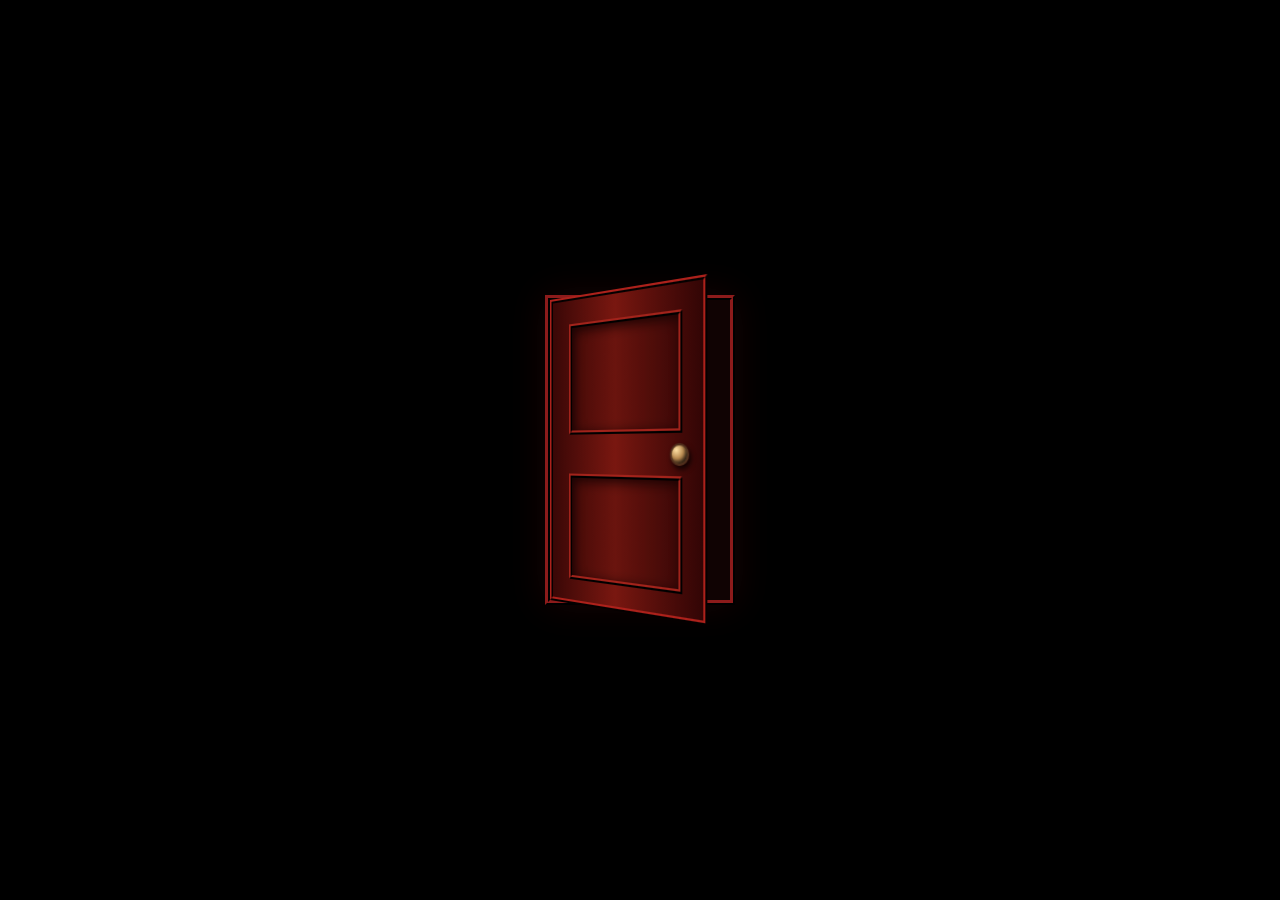
<file: index.html>
<!DOCTYPE html>
<html lang="en">
    <head>
        <meta charset="UTF-8">
        <meta name="viewport" content="width=device-width, initial-scale=1"> 
        <title>The Door</title>
        <link rel="stylesheet" href="style.css">
        <script src="game.js" defer></script>
        <script src="index.js" defer></script>
    </head>
    <body class="start-page">
    <a href="hallway.html" class="door-link">
        <div class="door-frame">
            <div class="door">
                <div class="panel top"></div>
                <div class="panel bottom"></div>
                <div class="knob"></div>
            </div>
        </div>
    </a>
        
    <audio id="door-creak" preload="auto">
        <source src="Assets/door-creak.mp3" type="audio/mpeg">
    </audio>

    </body>
</html>
</file>
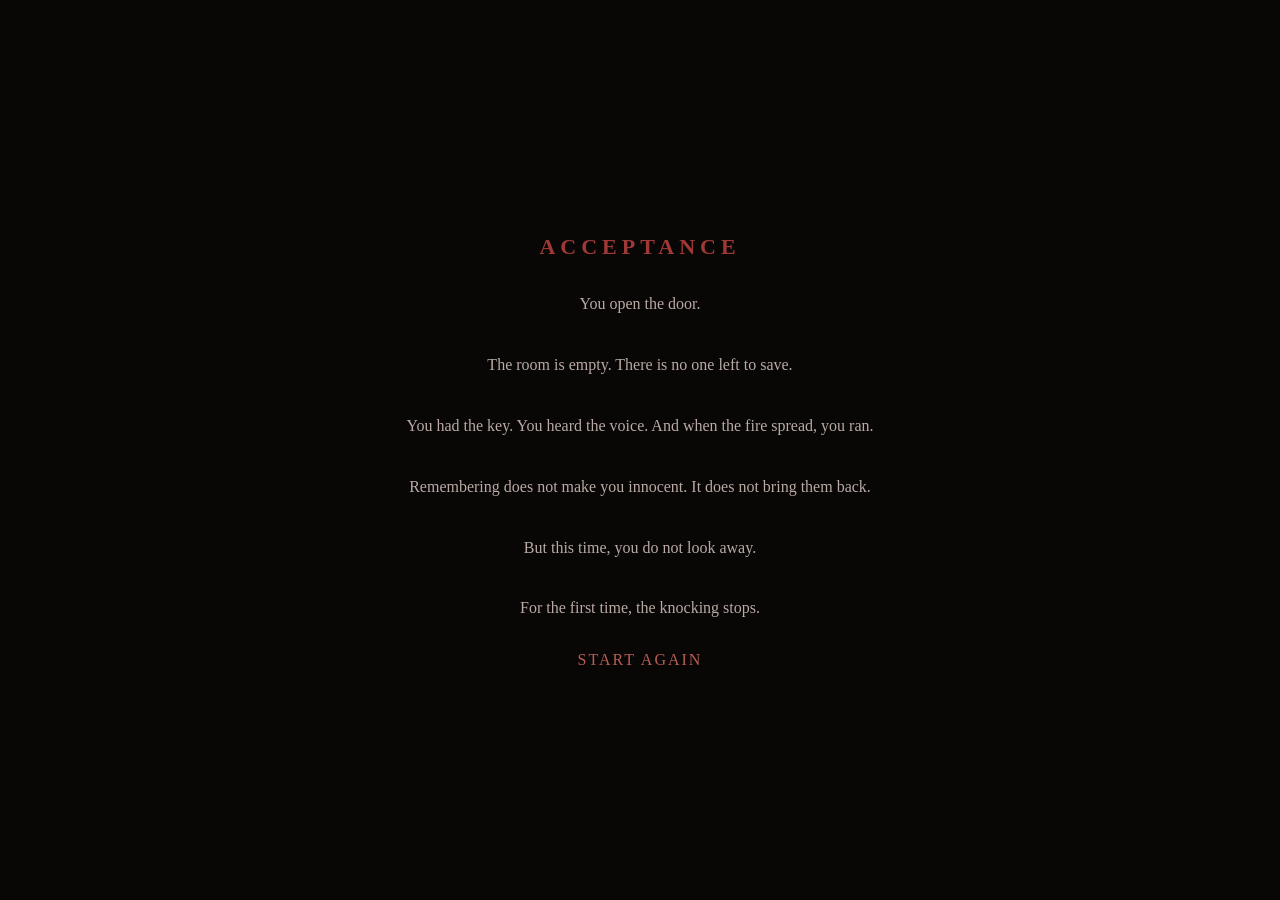
<file: ending-a.html>
<!DOCTYPE html>
<html lang="en">
<head>
    <meta charset="UTF-8">
    <title>Acceptance</title>
    <link rel="stylesheet" href="style.css">
</head>

<body class="game-page">

    <h1>ACCEPTANCE</h1>

    <p>
        You open the door.
    </p>

    <p>
        The room is empty.
        There is no one left to save.
    </p>

    <p>
        You had the key.
        You heard the voice.
        And when the fire spread, you ran.
    </p>

    <p>
        Remembering does not make you innocent.
        It does not bring them back.
    </p>

    <p>
        But this time, you do not look away.
    </p>

    <p>
        For the first time, the knocking stops.
    </p>

    <a href="index.html" class="game-link">
        START AGAIN
    </a>

</body>
</html>
</file>
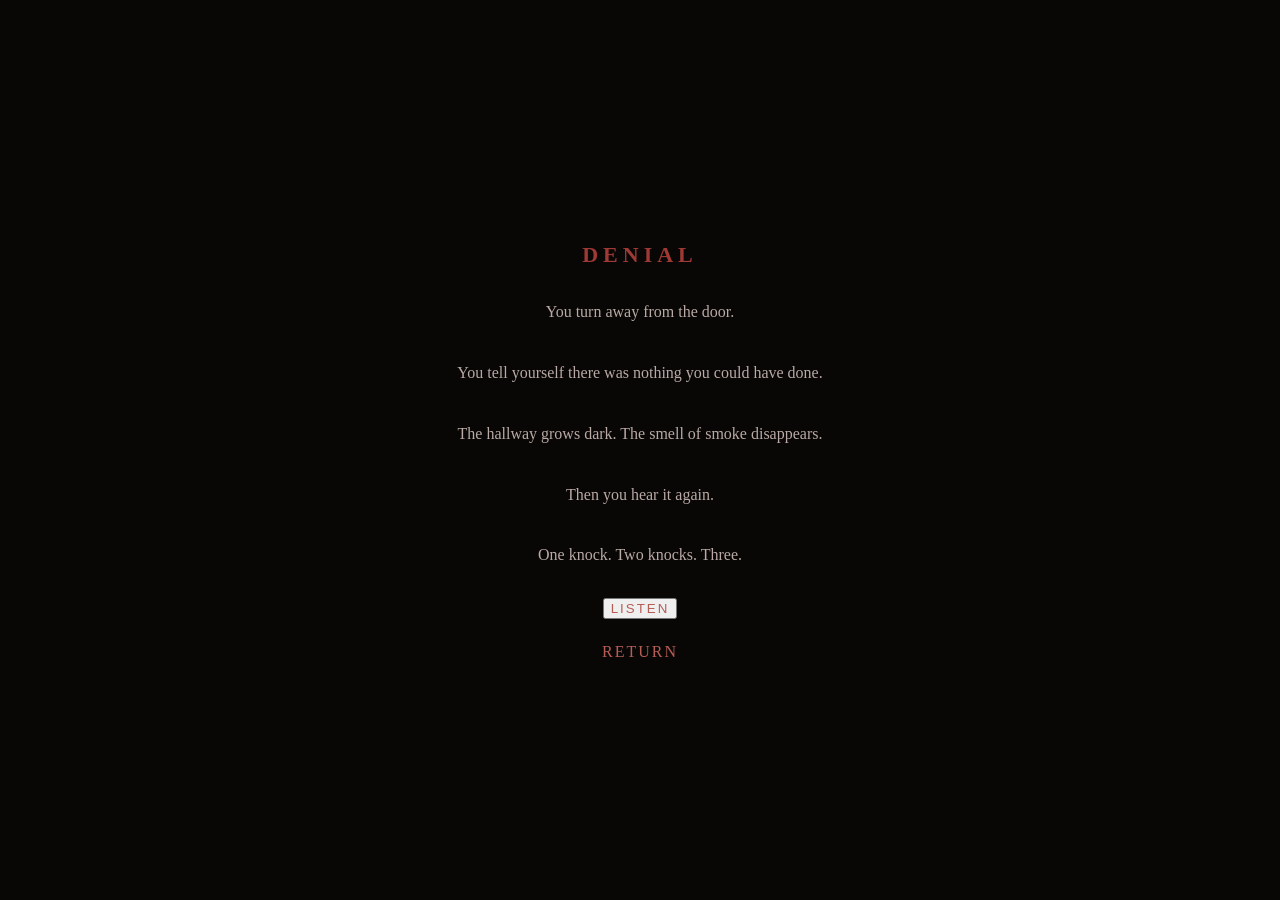
<file: ending-b.html>
<!DOCTYPE html>
<html lang="en">
<head>
    <meta charset="UTF-8">
    <title>Denial</title>
    <link rel="stylesheet" href="style.css">
    <script src="game.js" defer></script>
</head>

<body class="game-page">

    <h1>DENIAL</h1>

    <p>
        You turn away from the door.
    </p>

    <p>
        You tell yourself there was nothing
        you could have done.
    </p>

    <p>
        The hallway grows dark.
        The smell of smoke disappears.
    </p>

    <p>
        Then you hear it again.
    </p>

    <p>
        One knock.
        Two knocks.
        Three.
    </p>
    
    <audio id="door-knock" preload="auto">
        <source src="Assets/door-knock.mp3" type="audio/mpeg">
    </audio>

    <p id="ending-reveal" class="hidden">
        You are standing before the same red door.
    </p>

    <button type="button" id="hear-knocks" class="game-link">
        LISTEN
    </button>

    <a href="index.html" class="game-link">
        RETURN
    </a>

</body>
</html>
</file>
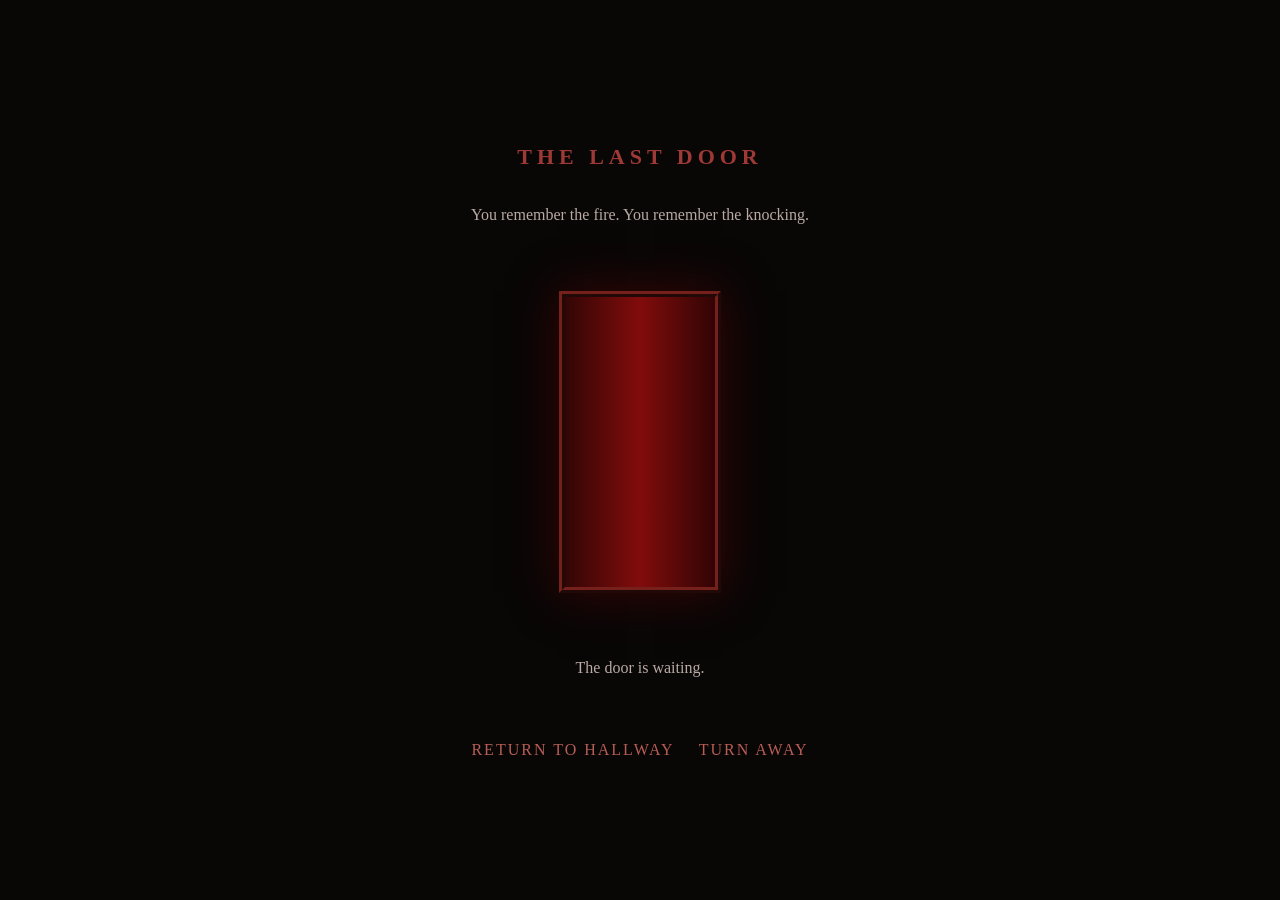
<file: last-door.html>
<!DOCTYPE html>
<html lang="en">
<head>
    <meta charset="UTF-8">
    <title>The Last Door</title>
    <link rel="stylesheet" href="style.css">
    <script src="game.js" defer></script>
</head>

<body class="game-page">

    <h1>THE LAST DOOR</h1>

    <p>
        You remember the fire.
        You remember the knocking.
    </p>

    <div class="game-object final-door" id="final-door"></div>

    <p id="door-message">
        The door is waiting.
    </p>


<div class="game-nav">

    <a href="hallway.html" class="game-link">
        RETURN TO HALLWAY
    </a>

    <a href="ending-b.html" class="game-link">
        TURN AWAY
    </a>

</div>

</body>
</html>
</file>
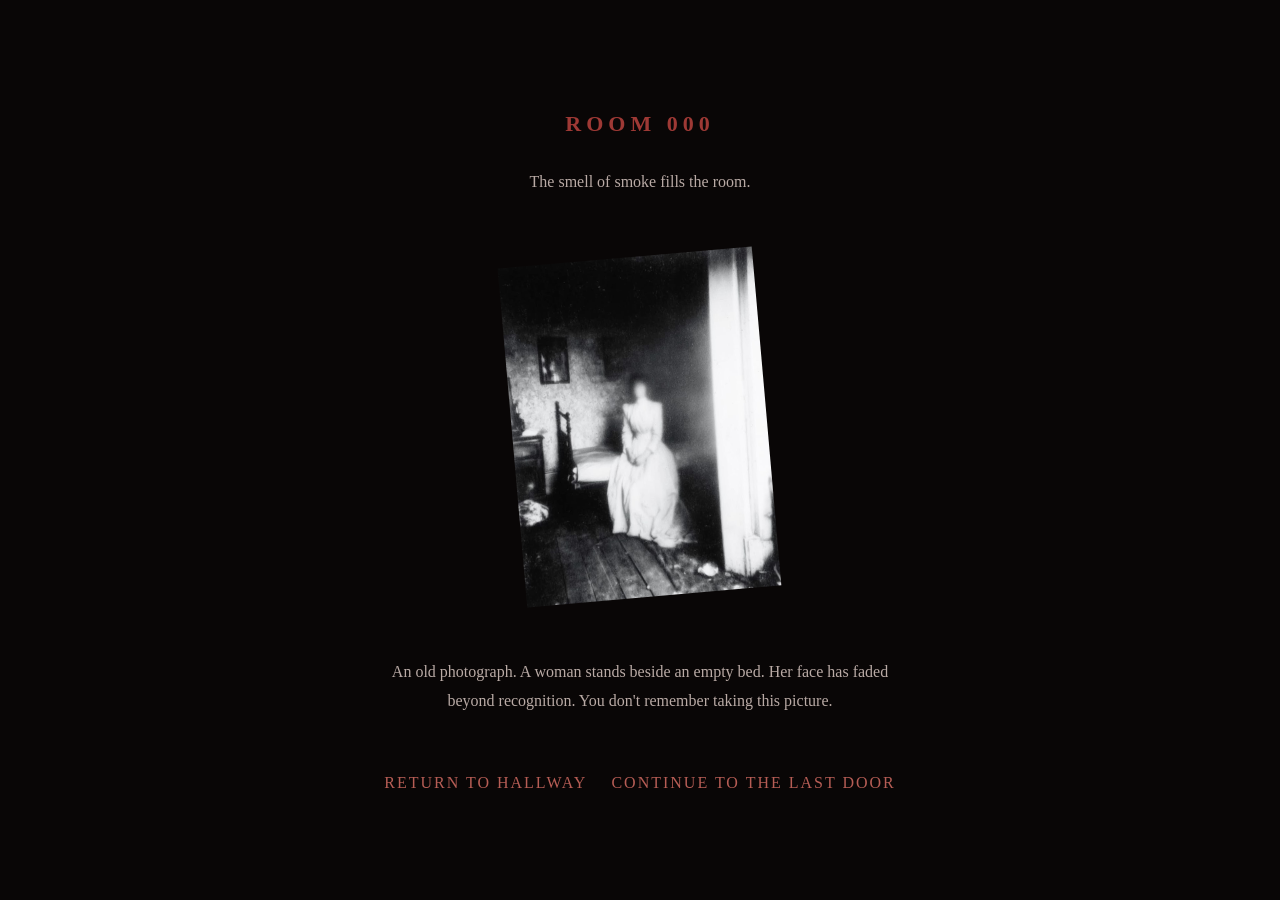
<file: memory.html>
<!DOCTYPE html>
<html lang="en">
<head>
    <meta charset="UTF-8">
    <title>Room 000</title>
    <link rel="stylesheet" href="style.css">
    <script src="game.js" defer></script>
</head>
<body class="game-page">

    <h1>ROOM 000</h1>
    <p>The smell of smoke fills the room.</p>

    <div class="game-object photo" id="photograph">
        <img src="Assets/photograph.jpg" alt="A faded photograph of a woman">
    </div>

    <p id="memory-intro">
        An old photograph. A woman stands beside an empty bed. Her face has faded beyond recognition.
        You don't remember taking this picture.
    </p>

    <p id="memory-message" class="hidden"></p>

    <div class="game-nav">
        <a href="hallway.html" class="game-link">
            RETURN TO HALLWAY
        </a>

        <a href="last-door.html" class="game-link">
            CONTINUE TO THE LAST DOOR
        </a>
    </div>

</body>
</html>
</file>
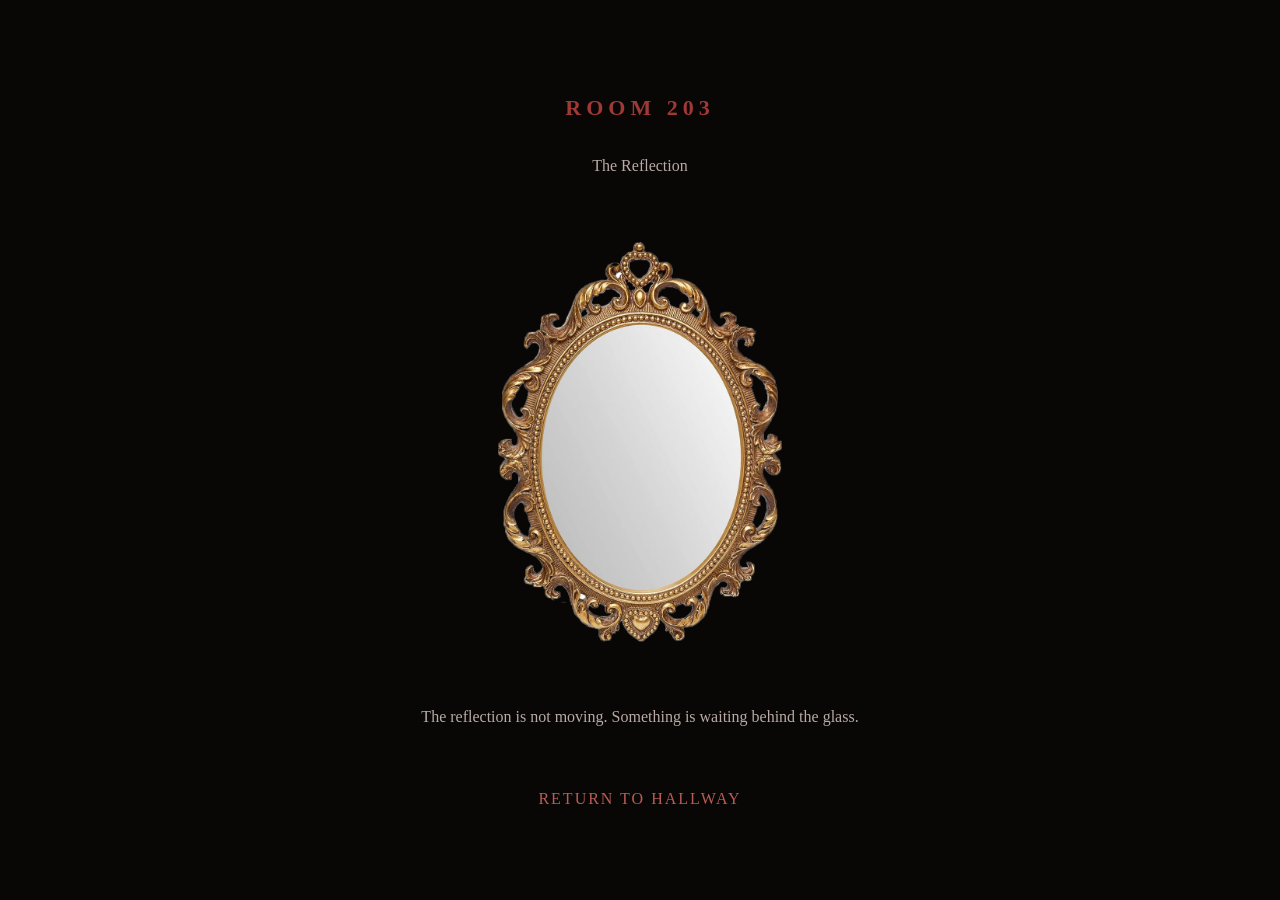
<file: mirror.html>
<!DOCTYPE html>
<html lang="en">
<head>
    <meta charset="UTF-8">
    <title>Room 203</title>
    <link rel="stylesheet" href="style.css">
    <script src="game.js" defer></script>
</head>
<body class="game-page">

    <h1>ROOM 203</h1>
    <p>The Reflection</p>

    <div class="game-object mirror" id="mirror">
        <img src="Assets/mirror.png" alt="An old mirror">
    </div>
    
    <p id="mirror-message" class="hidden">
    You see yourself standing in a burning hallway.
    There is a key in your hand.
    </p>

    <p>
        The reflection is not moving.
        Something is waiting behind the glass.
    </p>

    <div class="game-nav">
        <a href="hallway.html" class="game-link">RETURN TO HALLWAY</a>
    </div>

</body>
</html>
</file>
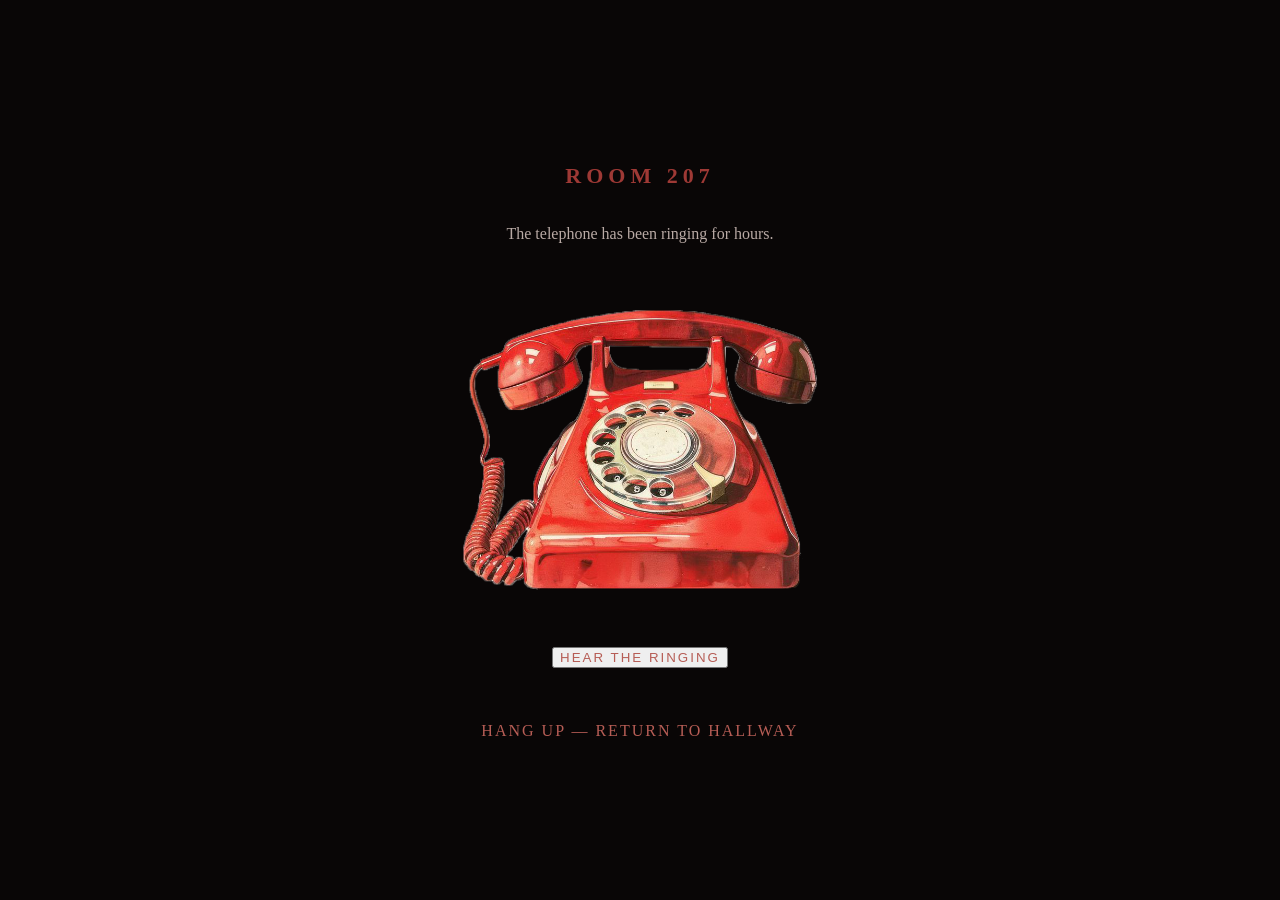
<file: phone.html>
<!DOCTYPE html>
<html lang="en">
<head>
    <meta charset="UTF-8">
    <title>Room 207</title>
    <link rel="stylesheet" href="style.css">
    <script src="game.js" defer></script>
</head>

<body class="game-page">

    <h1>ROOM 207</h1>
    <p>The telephone has been ringing for hours.</p>

    <div class="game-object telephone" id="telephone">
        <img src="Assets/telephone.png" alt="An old telephone">
    </div>
    
    <audio id="phone-ring" loop preload="auto">
        <source src="Assets/telephone-ring.mp3" type="audio/mpeg">
    </audio>

    <button type="button" id="start-ring" class="game-link">
        HEAR THE RINGING
    </button>

    <p id="phone-message" class="hidden">
        "I was still inside.
        I called your name, why didn't you come back."
    </p>

    <div class="game-nav">
        <a href="hallway.html" class="game-link">
            HANG UP — RETURN TO HALLWAY
        </a>
    </div>

</body>

</html>
</file>
<file: style.css>
body{
    margin: 0;
    background-color: black;
    min-height: 100vh;
    display: flex;
    justify-content: center;
    align-items: center;
}

.door-link{
    text-decoration: none;
    /*ChatGPT told me that <a> has a default decoration so its better to make sure text decoration is none*/
}

.door-frame {
    position: relative;
    width: 180px;
    height: 300px;
    background: #100303;
    border: 5px ridge #390b0b;
    box-shadow: 0 0 35px #180303;
    perspective: 700px;
}

.door {
    position: absolute;
    left: 0;
    top: 0;
    width: 100%;
    height: 100%;
    box-sizing: border-box;
    background: linear-gradient(
        to right,
        #390706,
        #791710 45%,
        #320505
    );
    border: 4px ridge #59110e;
    transform-origin: left center;
    transform: rotateY(-35deg);
    transition: transform 1.2s ease-in-out;
    z-index: 2;
}

.panel {
    position: absolute;
    left: 12%;
    width: 76%;
    border: 4px ridge #4e110d;
    box-sizing: border-box;
    background: rgba(20, 0, 0, 0.15);
    box-shadow: inset 3px 3px 12px #190303;
    /*to make the door seemed 3D via the shadow*/
}

.top {
    top: 8%;
    height: 37%;
}

.bottom {
    bottom: 7%;
    height: 35%;
}

.knob {
    position: absolute;
    width: 16px;
    height: 16px;
    right: 14px;
    top: 140px;
    border-radius: 50%;
    background: radial-gradient(
        circle at 30% 25%,
        #ffe0a3,
        #b88a50 45%,
        #49301d 85%
    );
    /*i let ChatGPT to help me make the knob seem mor vivid through adding this radial gradient code*/
    border: 2px solid #51301d;
    box-shadow:
        2px 3px 5px rgba(0, 0, 0, 0.8),
        inset -2px -2px 3px rgba(0, 0, 0, 0.5);
}


.door-link:hover .door {
    transform: rotateY(-45deg);
}

.door-link.opening .door {
    transform: rotateY(-75deg);
    transition: transform 1.8s ease-in-out;
}

.hallway-page{
    margin: 0;
    min-height: 100vh;
    width:100%;
    background-color: black;
    display: flex;
    justify-content: center;
    align-items: center;
}

.hallway-scene{
    position:relative;
    width: 100vw;
    height: 100vh;
    background-image: url("Assets/hotel-remorse.jpg");
    background-size: cover;
    background-position: center;
    background-repeat: no-repeat;
}


.hallway-scene canvas {
    position: absolute;
    top: 0;
    left: 0;
    width: 100%;
    height: 100%;
    pointer-events: none;
}


.hotspot {
    position: absolute;
    display: block;
    z-index: 3;
    cursor: pointer;
    border: none;
    background: transparent;
    transition: background-color 0.4s ease;
}

.hotspot:hover {
    background-color: rgba(0, 0, 0, 0.12);
}

.left-door {
    inset: 0;
    width: 100%;
    height: 100%;

    clip-path: polygon(
        16.0% 29.5%,
        27.6% 39.0%,
        26.8% 100%,
        16.0% 100%
    );
}

.right-door {
    inset: 0;
    width: 100%;
    height: 100%;

    clip-path: polygon(
        79.8% 29.5%,
        68.6% 39.5%,
        69.0% 100%,
        80.6% 100%
    );
}

.end-door {
    left: 47%;
    top: 50%;
    width: 6%;
    height: 11%;
}

body.game-page {
    margin: 0;
    min-height: 100vh;
    background: #090606;
    color: #d5c7bd;
    display: flex;
    flex-direction: column;
    justify-content: center;
    align-items: center;
    font-family: Georgia, serif;
}

.game-page h1 {
    color: #9e3935;
    letter-spacing: 5px;
    font-size: 22px;
}

.game-page p {
    color: #b9aaa5;
    text-align: center;
    max-width: 500px;
    line-height: 1.8;
}

.game-object {
    position: relative;
    margin: 45px auto;
    cursor: pointer;
    transition: transform 0.5s, filter 0.5s;
}

.game-object:hover {
    transform: scale(1.05);
    filter: brightness(1.4);
}

.game-link {
    color: #b65d55;
    text-decoration: none;
    margin: 12px;
    letter-spacing: 2px;
}

.game-link:hover {
    color: white;
}

.game-nav {
    display: flex;
    justify-content: center;
    flex-wrap: wrap;
    margin-top: 30px;
}

.final-door {
    display: block;
    width: 150px;
    height: 290px;
    background: linear-gradient(90deg, #320605, #820c0c, #310404);
    border: 6px ridge #75201a;
    box-shadow: 0 0 45px #360504;
}

.hidden {
    display: none;
}

#mirror-message {
    color: #c44c42;
    max-width: 450px;
    text-align: center;
}

#phone-message {
    color: #c44c42;
    max-width: 450px;
    text-align: center;
    font-style: italic;
    line-height: 1.9;
}

#memory-message {
    color: #c44c42;
    max-width: 520px;
    font-style: italic;
    text-align: center;
    line-height: 1.9;
}

.mirror,
.telephone,
.photo {
    width: fit-content;
    height: auto;
    max-width: 85vw;
    background: none;
    border: none;
    box-shadow: none;
}

.mirror img,
.telephone img,
.photo img {
    display: block;
    width: auto;
    height: auto;
    max-width: 100%;
    object-fit: contain;
}

.mirror img {
    max-height: 400px;
}

.telephone img {
    max-height: 280px;
}

.photo img {
    max-height: 340px;
}

.photo {
    transform: rotate(-5deg);
}

.photo:hover {
    transform: rotate(0deg) scale(1.05);
}

.end-door-darkness {
    position: absolute;
    inset: 0;
    z-index: 2;
    pointer-events: none;

    opacity: 0;
    transition: opacity 0.7s ease;

    background: radial-gradient(
        ellipse 9% 13% at 50% 55%,
        transparent 0%,
        rgba(0, 0, 0, 0.35) 65%,
        rgba(0, 0, 0, 0.85) 100%
    );
}

.hallway-scene:has(.end-door:hover) .end-door-darkness {
    opacity: 1;
}
</file>
